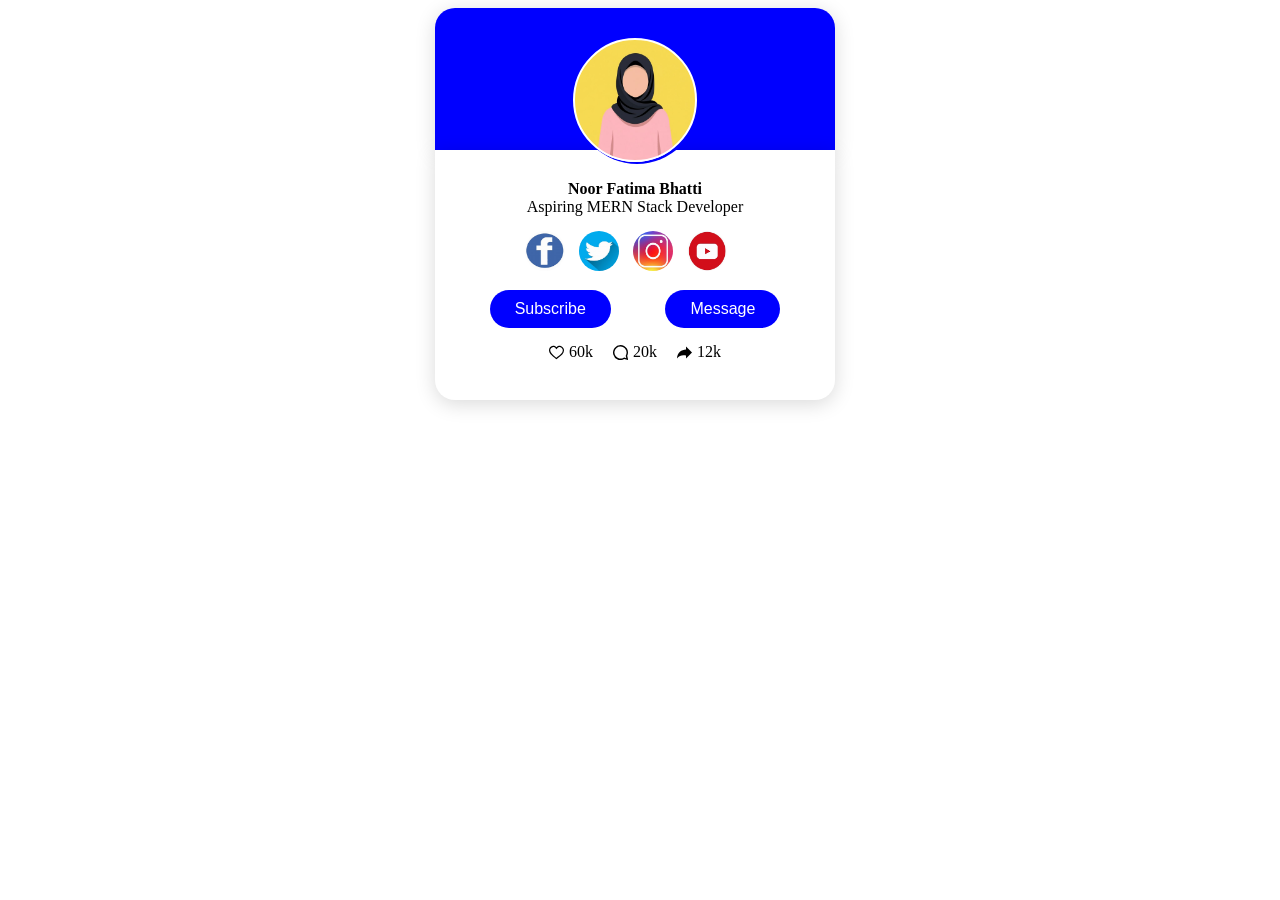
<file: P1 - Profile Card/index.html>
<!DOCTYPE html>
<html lang="en">
<head>
    <meta charset="UTF-8">
    <meta name="viewport" content="width=device-width, initial-scale=1.0">
    <title>Document</title>
    <link rel="stylesheet" href="style.css">
</head>
<body>
    <div class="card">
   <div class="card-header">
    <div class="profile-image"></div>
    </div>
    <div class="card-body">
        <div class="name"><b>Noor Fatima Bhatti</b></div>
        <div class="headline">Aspiring MERN Stack Developer</div>

    <div class="icons">
        <img src="facebook.jpg" alt="facebook">
        <img src="twitter.jpg" alt="twitter">
        <img src="insta.jpg" alt="insta">
        <img src="youtube.jpg" alt="youtube">
    </div>
    <div class="buttons">
        <button>Subscribe</button>
        <button>Message</button>
    </div>
    <div class="engage">

    <div class="engage-item">
        <img src="heart.svg" alt="heart">
        <span>60k</span>
    </div>

    <div class="engage-item">
        <img src="comment.svg" alt="comment">
        <span>20k</span>
    </div>

    <div class="engage-item">
        <img src="share.svg" alt="share">
        <span>12k</span>
    </div>
</div>
    </div>
    </div>
</body>
</html>
</file>
<file: P1 - Profile Card/style.css>
.card{
    margin: auto;
    width: 410px;
}
.card-header{
    margin: 0;
    padding: 0;
    height: 142px;
    width: 400px;
    background-color: blue;
    border-radius: 20px 20px 0px 0px;
    display: flex;
    justify-content: center;
    box-shadow: 0 4px 20px rgba(0,0,0,0.15);

    
}
.profile-image{
    background-image: url(women.jpeg);
    background-size: cover;
    height: 120px;
    width: 120px;
    border-radius: 50%;
    border: 2px solid white;
    margin-top: 30px;
    box-shadow: 2px 2px 0px blue;
}

.card-body{
    height: 250px;
    width: 400px;
    background-color:white;
    border-radius: 0px 0px 20px 20px;
    box-shadow: 0 4px 20px rgba(0,0,0,0.15);
    margin-top: 0px;
    padding: 0;
}
.name {
    text-align: center;
    padding-top: 30px;
}
.headline{
    text-align: center;
}
.icons img{
    height: 40px;
    width: 40px;
    border-radius: 50%;
    background-size: cover;
    position: relative;
    left:85px;
    top: 10px;
    margin: 5px;
}
.buttons{
    display: flex;
    justify-content: space-evenly;
    margin-top: 20px;
    
}
.buttons button{
      padding: 10px 25px;
    font-size: 16px;
    border-radius: 30px;
    border: none;
    background-color: blue;
    color: white;
}
.engage{
    display: flex;
    justify-content: center;
    gap: 20px;   /* space between items */
    margin-top: 15px;
}

.engage-item{
    display: flex;
    align-items: center;
    gap: 5px;   /* space between icon and number */
}

.engage img{
    height: 15px;
    width: 15px;
}
</file>
